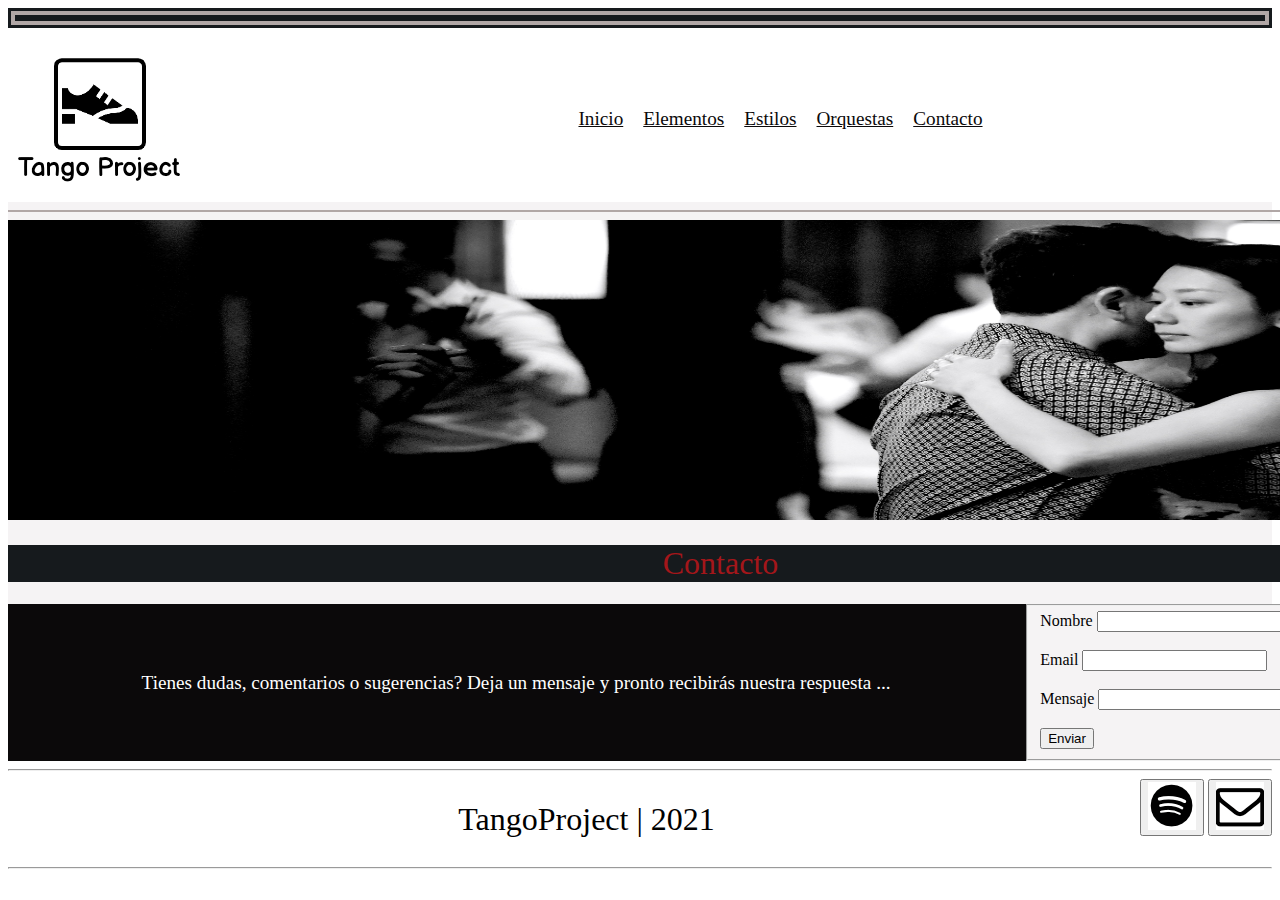
<file: paginas/contacto.html>
<!DOCTYPE html>
<html lang="en">
<head>
    <meta charset="UTF-8">
    <meta http-equiv="X-UA-Compatible" content="IE=edge">
    <meta name="viewport" content="width=device-width, initial-scale=1.0">
    <title>TangoProject</title>
    <link rel="stylesheet" href="/css/style.css">
</head>

<body>
    <hr class="headerHr">
    <div class="grid_ContainerPaginaContacto">

         <div class="_1_GridContainerPaginaContacto"> 
          
              <header class="header">
                <img class="logo" src= "/imagenes/img_logo.png" alt="logo">  <!--este es mi logo -->
                     <ul class="listaDelHeader">
                       <li class="paginasDeMiLista"><a class="linksDeLasPaginasDeMiLista" href="/">Inicio</a></li>
                       <li class="paginasDeMiLista"><a class="linksDeLasPaginasDeMiLista" href="elementos.html">Elementos</a></li>
                       <li class="paginasDeMiLista"><a class="linksDeLasPaginasDeMiLista" href="estilos.html">Estilos</a></li>
                       <li class="paginasDeMiLista"><a class="linksDeLasPaginasDeMiLista" href="orquestas.html">Orquestas</a></li>
                       <li class="paginasDeMiLista"><a class="linksDeLasPaginasDeMiLista" href="contacto.html">Contacto</a></li>
                     </ul>
              </nav>
                <img class="modoNoche" src= "/imagenes/img_switch_on.png" alt="modoNoche">  <!-- esta es una imagen de activar/desactivar el modo noche, tengo que pensar en poner dos imagenes?? -->
            </header>
            <hr class="headerHr_light">
            </div>
       
      <main>

          <div class="_2_GridContainerPaginaContacto"><img class="imagenDescriptivaHtmls" src="/imagenes/img_contacto(tangoProject).jpeg" alt="tangoContacto"></div>

          <div class="_3_GridContainerPaginaContacto"><h1 class="tituloDelHtml"> Contacto </h1></div>

          <div class="grid_ContainerPaginaContacto_formulario">
          <div class="_4_GridContainerPaginaContacto"> 
              <p> Tienes dudas, comentarios o sugerencias? Deja un mensaje y pronto recibirás nuestra respuesta ... </p></div>           
              <div class="_5_GridContainerPaginaContacto">  
                  <form action="#" method="POST" enctype="text/plain">
                 <fieldset class="fieldsetStyles">
                
                    <label for="contacto">Nombre</label>
                    <input type="text" name="informacion-personal" id="contacto">
                    <br>
                    <br>
                    <label for="contacto">Email</label>
                    <input type="email" name="informacion-personal" id="contacto">
                    <br>
                    <br>
                    <label for="contacto">Mensaje</label>
                    <input type="text" name="informacion-personal" id="contacto">
                    <br>
                    <br>
                    <input type="submit" value="Enviar">
                 </fieldset>
             </form></div>
           </div></div>
        </main> 

     
        <footer> <!-- suspendo la class del footer mientras aplico grids class="footer"-->
            <hr class="footerHr">
            <nav>
              <div class="grid_ContainerPaginaContacto_footer">
            <div></div>
            <div class="_6_GridContainerPaginaContacto">
                        
                        <h1 class="textoFooter">TangoProject | 2021</h1></div>
    
            <div class="_7_GridContainerPaginaContacto">            
                        <button><a href= ... ></a> <img src="/imagenes/img_spotify.png" alt="spotify"></button> <button><a href="contacto.html"></a> <img src="/imagenes/img_contacto.png" alt="sobreContacto"></button>
                    </div></div>
                   
             </nav>
        </footer>
    </nav>
    <hr class="footerHr">
    </footer>
    
</body>
</html>

<!-- 
( TODO ESTE COMENTARIO ES PARA REHACER ESTA PAGINA EN FUNCIÓN DEL DESAFIO GRIDS + FLEXBOX + RESPONSIVE) 
    
    <body class="cuerpo">
    <body class="cuerpo">
    <hr class="headerHr">
    <header class="header">
        <img class="logo" src= "/imagenes/img_logo.png" alt="logo">  este es mi logo 
             <ul class="listaDelHeader">
               <li class="paginasDeMiLista"><a class="linksDeLasPaginasDeMiLista" href="/">Inicio</a></li>
               <li class="paginasDeMiLista"><a class="linksDeLasPaginasDeMiLista" href="elementos.html">Elementos</a></li>
               <li class="paginasDeMiLista"><a class="linksDeLasPaginasDeMiLista" href="estilos.html">Estilos</a></li>
               <li class="paginasDeMiLista"><a class="linksDeLasPaginasDeMiLista" href="orquestas.html">Orquestas</a></li>
               <li class="paginasDeMiLista"><a class="linksDeLasPaginasDeMiLista" href="contacto.html">Contacto</a></li>
             </ul>
      </nav>
        <img class="modoNoche" src= "/imagenes/img_switch_on.png" alt="modoNoche">  esta es una imagen de activar/desactivar el modo noche, tengo que pensar en poner dos imagenes??
    </header>
        <main>
            <img class="imagenDescriptivaHtmls" src="/imagenes/img_contacto(tangoProject).jpeg" alt="tangoContacto">

            <h1 class="tituloDelHtml"> Contacto </h1>

            <p> Tienes dudas, comentarios o sugerencias? Deja un mensaje y pronto recibirás nuestra respuesta ... </p>
         
    <form action="#" method="POST" enctype="text/plain">
        <fieldset>
            
            <label for="contacto">Nombre</label>
            <input type="text" name="informacion-personal" id="contacto">
            <br>
            <br>
            <label for="contacto">Email</label>
            <input type="email" name="informacion-personal" id="contacto">
            <br>
            <br>
            <label for="contacto">Mensaje</label>
            <input type="text" name="informacion-personal" id="contacto">
            <br>
            <br>
            <input type="submit" value="Enviar">
        </fieldset>
    </form>
    </main>
    <footer class="footer">
        <hr class="footerHr">
        <nav>
                
                <h1 class="textoFooter">TangoProject | 2021 <a href= ... ></a> <img class="footerSpotify" src="/imagenes/img_spotify.png" alt="spotify"><a href="contacto.html"></a> <img class="footerSobre" src="/imagenes/img_contacto.png" alt="sobreContacto"></h1>
           
         </nav>
    </footer>
    <hr class="footerHr">  
</body>
</file>
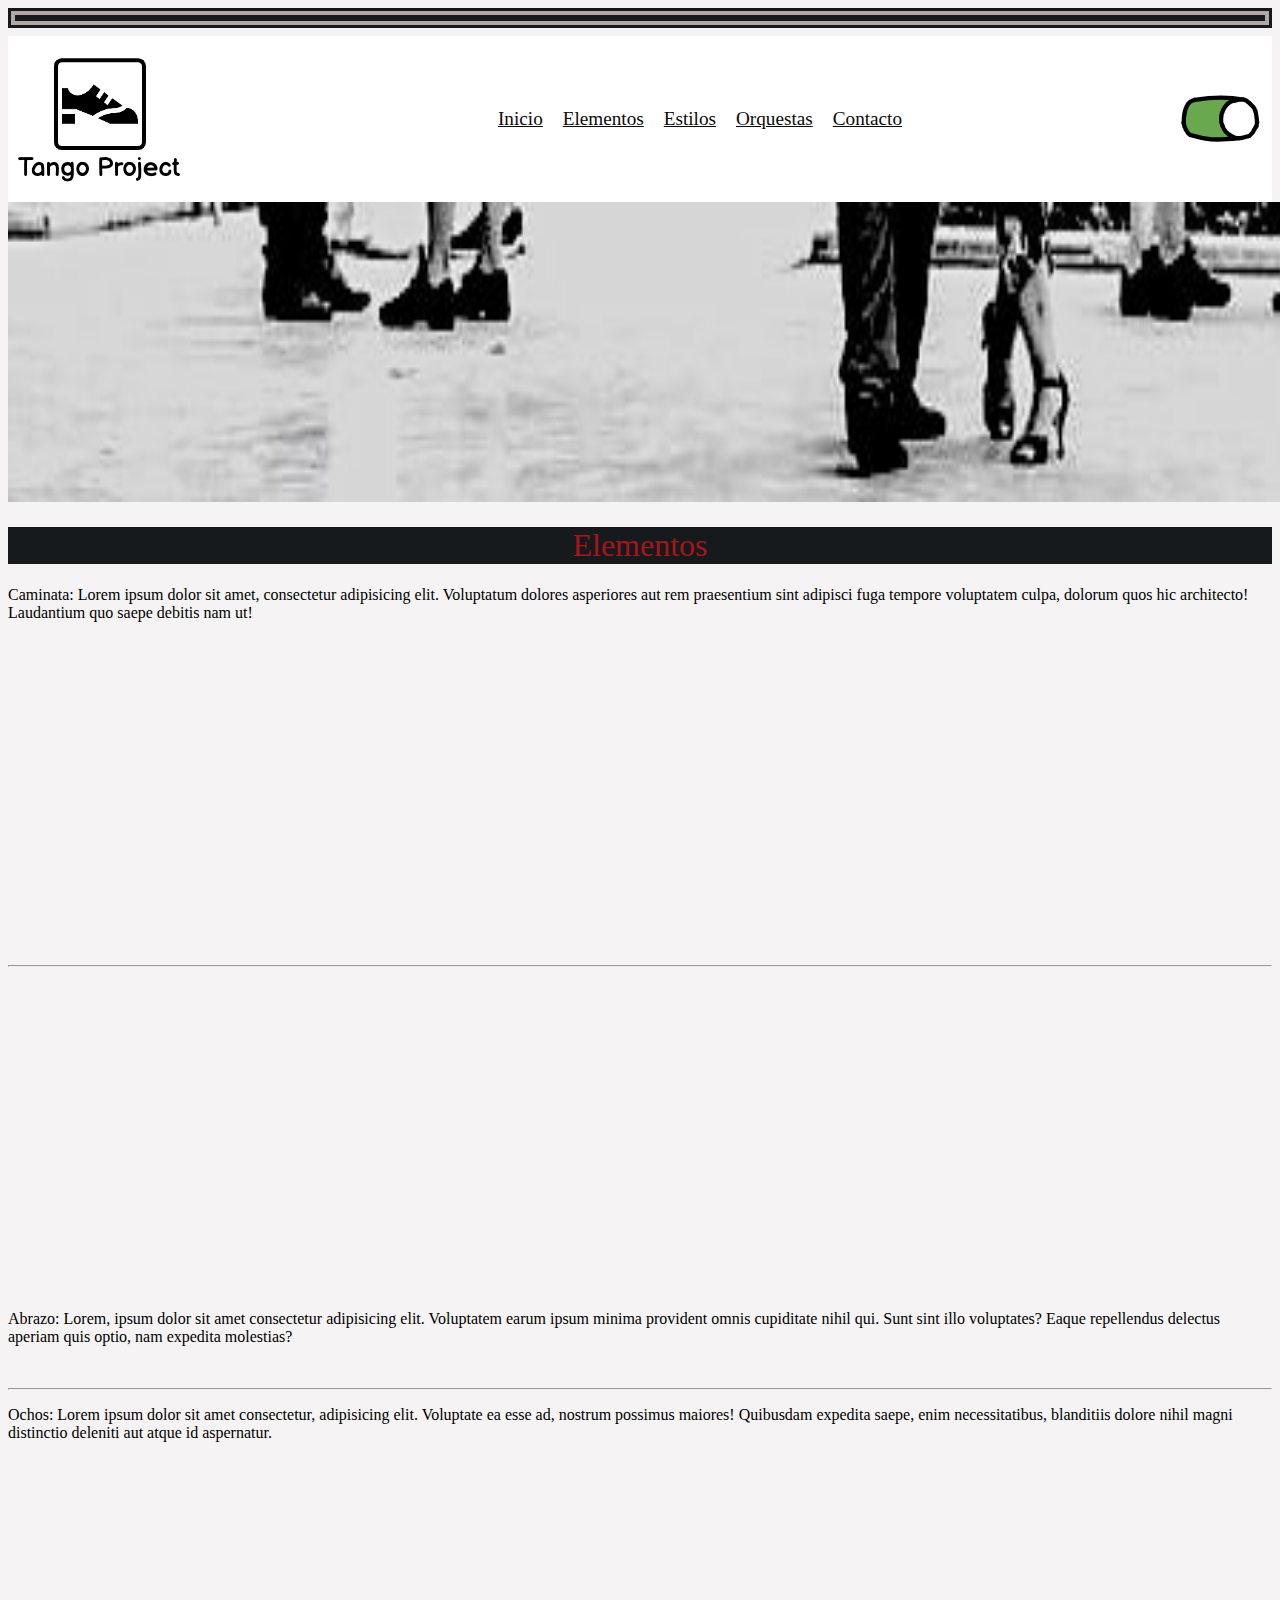
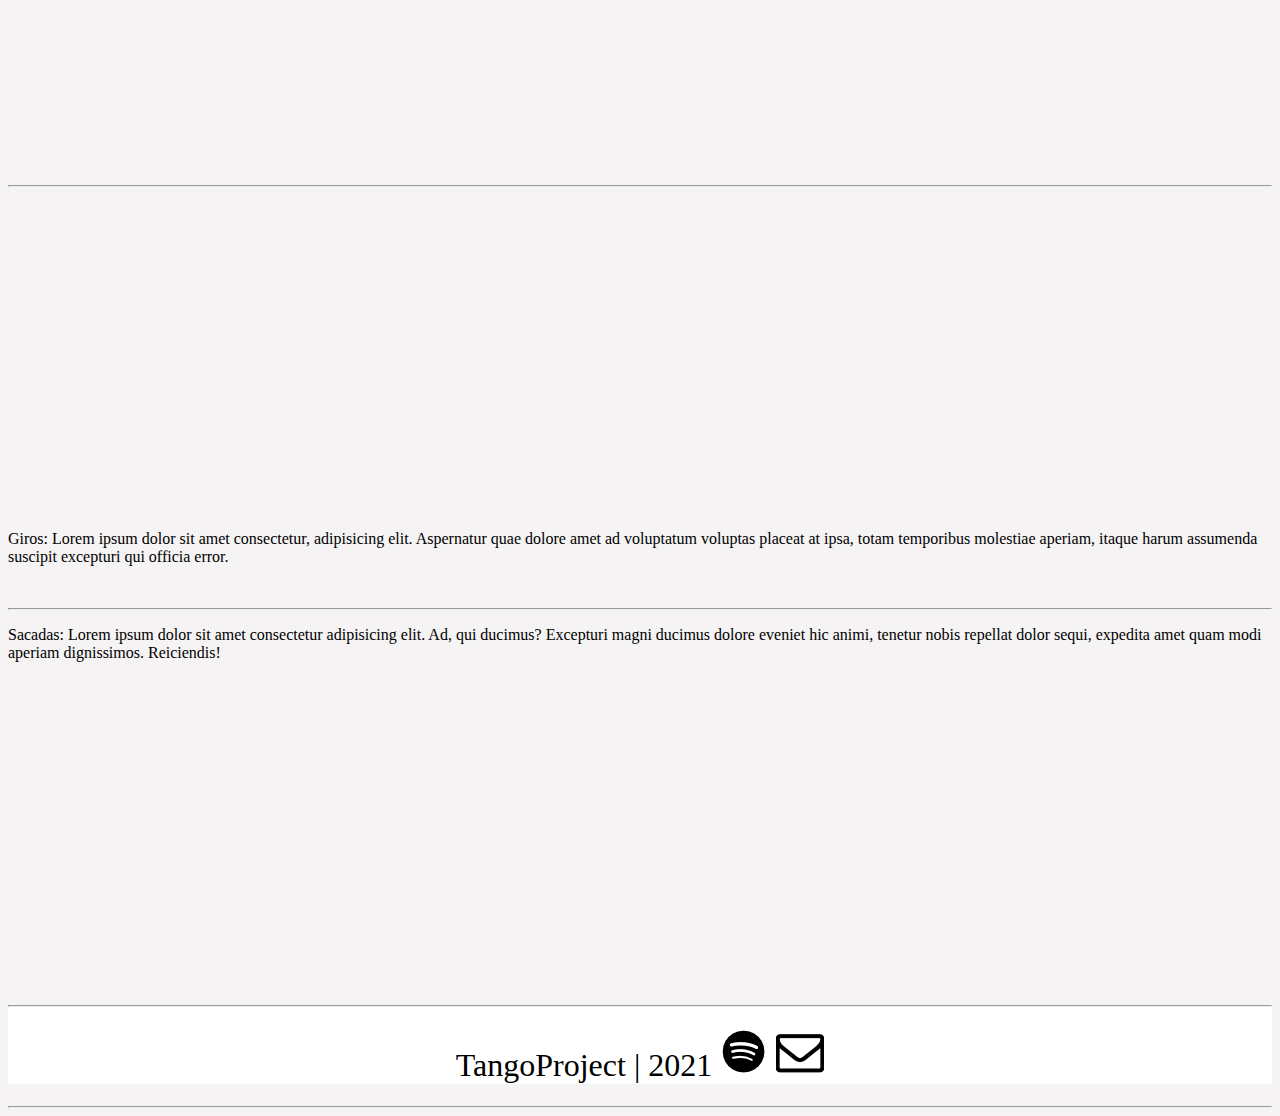
<file: paginas/elementos.html>
<!DOCTYPE html>
<html lang="en">
<head>
    <meta charset="UTF-8">
    <meta http-equiv="X-UA-Compatible" content="IE=edge">
    <meta name="viewport" content="width=device-width, initial-scale=1.0">
    <title>TangoProject</title>
    <link rel="stylesheet" href="/css/style.css">
</head>
<body class="cuerpo">
    <hr class="headerHr">
    <header class="header">
        <img class="logo" src= "/imagenes/img_logo.png" alt="logo"> <!-- este es mi logo -->
             <ul class="listaDelHeader">
               <li class="paginasDeMiLista"><a class="linksDeLasPaginasDeMiLista" href="/">Inicio</a></li>
               <li class="paginasDeMiLista"><a class="linksDeLasPaginasDeMiLista" href="elementos.html">Elementos</a></li>
               <li class="paginasDeMiLista"><a class="linksDeLasPaginasDeMiLista" href="estilos.html">Estilos</a></li>
               <li class="paginasDeMiLista"><a class="linksDeLasPaginasDeMiLista" href="orquestas.html">Orquestas</a></li>
               <li class="paginasDeMiLista"><a class="linksDeLasPaginasDeMiLista" href="contacto.html">Contacto</a></li>
             </ul>
        </nav>
        <img class="modoNoche" src= "/imagenes/img_switch_on.png" alt="modoNoche"> <!-- esta es una imagen de activar/desactivar el modo noche, tengo que pensar en poner dos imagenes??-->
    </header>
    <main>
       
        <img class="imagenDescriptivaHtmls" src="/imagenes/img_elementos(tangoProject).jpeg" alt="tangoElementos">

        <h1 class="tituloDelHtml"> Elementos </h1>

        <p> Caminata: Lorem ipsum dolor sit amet, consectetur adipisicing elit. Voluptatum dolores asperiores aut rem praesentium sint adipisci fuga tempore voluptatem culpa, dolorum quos hic architecto! Laudantium quo saepe debitis nam ut!
            
        </p> 

        <iframe width="560" height="315" src="https://www.youtube.com/embed/RMI6VQ2GKpk" title="YouTube video player" frameborder="0" allow="accelerometer; autoplay; clipboard-write; encrypted-media; gyroscope; picture-in-picture" allowfullscreen>Caminata</iframe>

        <br> <hr class="divisorContenidosHr">

        <iframe width="560" height="315" src="https://www.youtube.com/embed/hgxwn7S4TKQ" title="YouTube video player" frameborder="0" allow="accelerometer; autoplay; clipboard-write; encrypted-media; gyroscope; picture-in-picture" allowfullscreen>Abrazo</iframe>

        <p> Abrazo: Lorem, ipsum dolor sit amet consectetur adipisicing elit. Voluptatem earum ipsum minima provident omnis cupiditate nihil qui. Sunt sint illo voluptates? Eaque repellendus delectus aperiam quis optio, nam expedita molestias?

        </p>

        <br> <hr class="divisorContenidosHr">

        <p> Ochos: Lorem ipsum dolor sit amet consectetur, adipisicing elit. Voluptate ea esse ad, nostrum possimus maiores! Quibusdam expedita saepe, enim necessitatibus, blanditiis dolore nihil magni distinctio deleniti aut atque id aspernatur.

        </p>

        <iframe width="560" height="315" src="https://www.youtube.com/embed/fNbSGe1Qaqc" title="YouTube video player" frameborder="0" allow="accelerometer; autoplay; clipboard-write; encrypted-media; gyroscope; picture-in-picture" allowfullscreen>Ochos</iframe>
        
        <br> <hr class="divisorContenidosHr">

        <iframe width="560" height="315" src="https://www.youtube.com/embed/l02lbgvdflk" title="YouTube video player" frameborder="0" allow="accelerometer; autoplay; clipboard-write; encrypted-media; gyroscope; picture-in-picture" allowfullscreen>Giros</iframe>

        <p> Giros: Lorem ipsum dolor sit amet consectetur, adipisicing elit. Aspernatur quae dolore amet ad voluptatum voluptas placeat at ipsa, totam temporibus molestiae aperiam, itaque harum assumenda suscipit excepturi qui officia error.</p>

        <br> <hr class="divisorContenidosHr">


        <p>Sacadas: Lorem ipsum dolor sit amet consectetur adipisicing elit. Ad, qui ducimus? Excepturi magni ducimus dolore eveniet hic animi, tenetur nobis repellat dolor sequi, expedita amet quam modi aperiam dignissimos. Reiciendis!

        </p>

        <iframe width="560" height="315" src="https://www.youtube.com/embed/nRBK4B9dY9k" title="YouTube video player" frameborder="0" allow="accelerometer; autoplay; clipboard-write; encrypted-media; gyroscope; picture-in-picture" allowfullscreen>Sacadas</iframe>

    
    </main>
    <footer class="footer">
        <hr class="footerHr">
        <nav>
                
                <h1 class="textoFooter">TangoProject | 2021 <a href= ... ></a> <img class="footerSpotify" src="/imagenes/img_spotify.png" alt="spotify"><a href="contacto.html"></a> <img class="footerSobre" src="/imagenes/img_contacto.png" alt="sobreContacto"></h1>
           
         </nav>
    </footer>
    <hr class="footerHr">
</body>
</html>
</file>
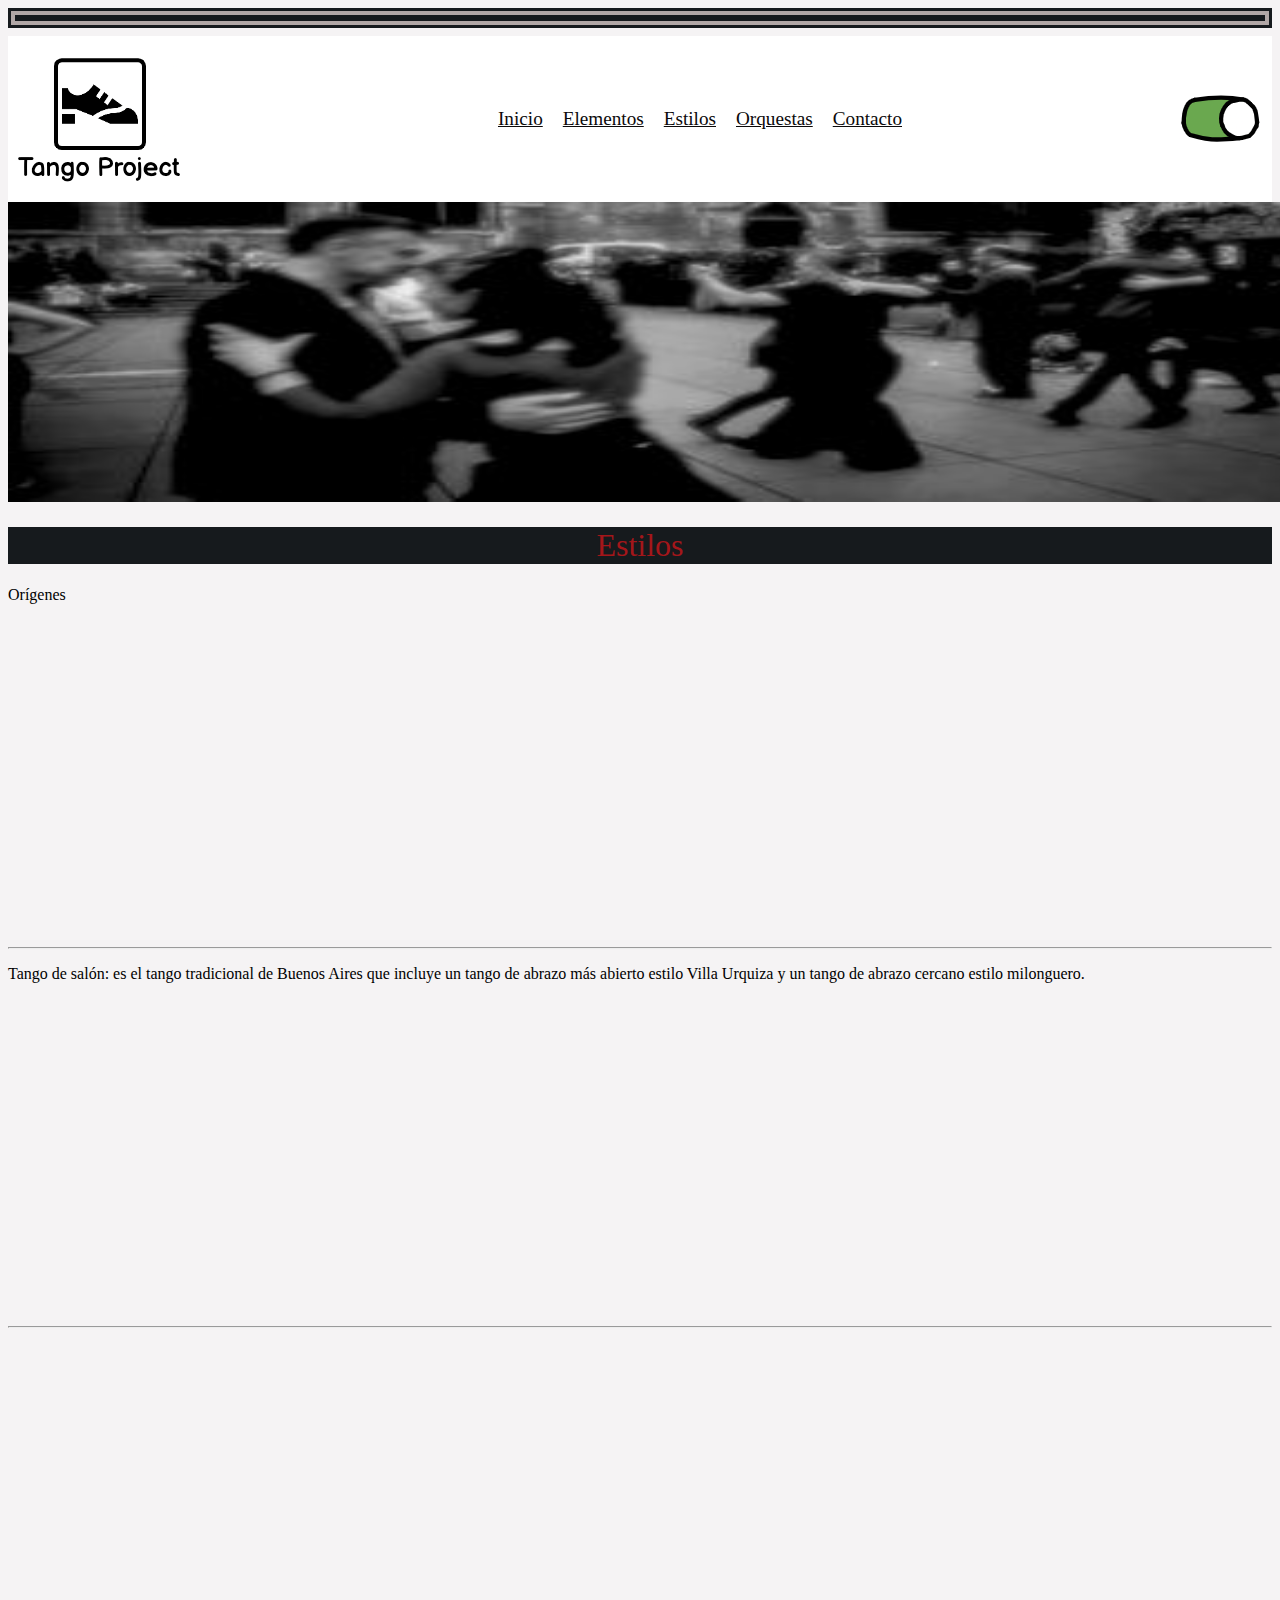
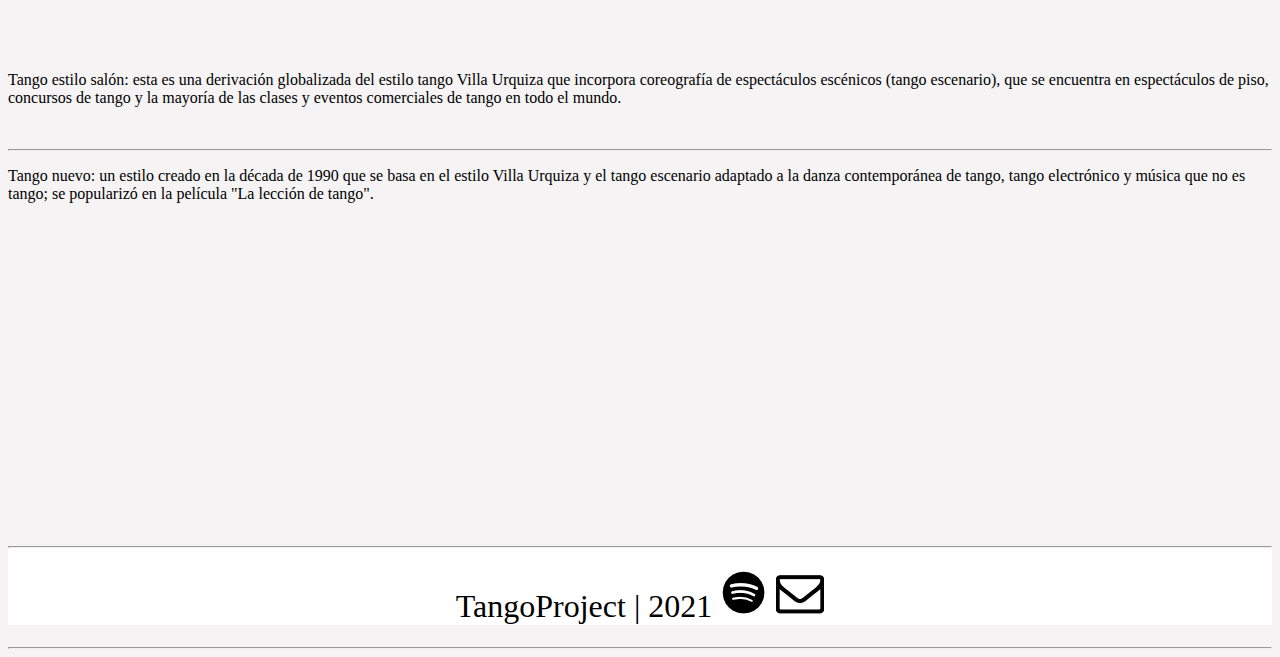
<file: paginas/estilos.html>
<!DOCTYPE html>
<html lang="en">
<head>
    <meta charset="UTF-8">
    <meta http-equiv="X-UA-Compatible" content="IE=edge">
    <meta name="viewport" content="width=device-width, initial-scale=1.0">
    <title>TangoProject</title>
    <link rel="stylesheet" href="/css/style.css">
</head>
<body class="cuerpo">
    <hr class="headerHr">
    <header class="header">
        <img class="logo" src= "/imagenes/img_logo.png" alt="logo"> <!-- este es mi logo -->
             <ul class="listaDelHeader">
               <li class="paginasDeMiLista"><a class="linksDeLasPaginasDeMiLista" href="/">Inicio</a></li>
               <li class="paginasDeMiLista"><a class="linksDeLasPaginasDeMiLista" href="elementos.html">Elementos</a></li>
               <li class="paginasDeMiLista"><a class="linksDeLasPaginasDeMiLista" href="estilos.html">Estilos</a></li>
               <li class="paginasDeMiLista"><a class="linksDeLasPaginasDeMiLista" href="orquestas.html">Orquestas</a></li>
               <li class="paginasDeMiLista"><a class="linksDeLasPaginasDeMiLista" href="contacto.html">Contacto</a></li>
             </ul>
        </nav>
        <img class="modoNoche" src= "/imagenes/img_switch_on.png" alt="modoNoche"> <!-- esta es una imagen de activar/desactivar el modo noche, tengo que pensar en poner dos imagenes??-->
    </header>
    <main>
       
        
        <img class="imagenDescriptivaHtmls" src="/imagenes/img_estilos(tangoProject).jpeg" alt="tangoEstilos">

        <h1 class="tituloDelHtml"> Estilos</h1>

        <p> Orígenes </p>
        
        <iframe width="560" height="315" src="https://www.youtube.com/embed/r3lj7WahuKc" title="YouTube video player" frameborder="0" allow="accelerometer; autoplay; clipboard-write; encrypted-media; gyroscope; picture-in-picture" allowfullscreen></iframe>

        <br> <hr class="divisorContenidosHr">

        
        <!-- Villa Urquiza y Milonguero (juntos como tango de salón)-->
        <p>Tango de salón: es el tango tradicional de Buenos Aires que incluye un tango de abrazo más abierto estilo Villa Urquiza y un tango de abrazo cercano estilo milonguero.
        </p>

        <iframe width="560" height="315" src="https://www.youtube.com/embed/5dHx1BxLo8M" title="YouTube video player" frameborder="0" allow="accelerometer; autoplay; clipboard-write; encrypted-media; gyroscope; picture-in-picture" allowfullscreen></iframe> <!-- Villa Urquiza-->

        <iframe width="560" height="315" src="https://www.youtube.com/embed/RwAZ_mPLGvU" title="YouTube video player" frameborder="0" allow="accelerometer; autoplay; clipboard-write; encrypted-media; gyroscope; picture-in-picture" allowfullscreen></iframe> <!-- Milonguero -->

        <br> <hr class="divisorContenidosHr">

    
        <iframe width="560" height="315" src="https://www.youtube.com/embed/F2zTd_YwTvo" title="YouTube video player" frameborder="0" allow="accelerometer; autoplay; clipboard-write; encrypted-media; gyroscope; picture-in-picture" allowfullscreen></iframe>

        <p> Tango estilo salón: esta es una derivación globalizada del estilo tango Villa Urquiza que incorpora coreografía de espectáculos escénicos (tango escenario), que se encuentra en espectáculos de piso, concursos de tango y la mayoría de las clases y eventos comerciales de tango en todo el mundo.
        </p> <!-- en la palabra estilo poner cursiva en CSS, PORQUE NO ES LO MISMO QUE EL ANTERIOR-->

        <br> <hr class="divisorContenidosHr">

        <p> Tango nuevo: un estilo creado en la década de 1990 que se basa en el estilo Villa Urquiza y el tango escenario adaptado a la danza contemporánea de tango, tango electrónico y música que no es tango; se popularizó en la película "La lección de tango".
        </p>

        <iframe width="560" height="315" src="https://www.youtube.com/embed/B0jAvZJEm6I" title="YouTube video player" frameborder="0" allow="accelerometer; autoplay; clipboard-write; encrypted-media; gyroscope; picture-in-picture" allowfullscreen></iframe>

        <iframe width="560" height="315" src="https://www.youtube.com/embed/ojnEww9fbX4" title="YouTube video player" frameborder="0" allow="accelerometer; autoplay; clipboard-write; encrypted-media; gyroscope; picture-in-picture" allowfullscreen></iframe>

    </main>
    <footer class="footer">
        <hr class="footerHr">
        <nav>
                
                <h1 class="textoFooter">TangoProject | 2021 <a href= ... ></a> <img class="footerSpotify" src="/imagenes/img_spotify.png" alt="spotify"><a href="contacto.html"></a> <img class="footerSobre" src="/imagenes/img_contacto.png" alt="sobreContacto"></h1>
           
         </nav>
    </footer>
    <hr class="footerHr">
</body>
</html>
</file>
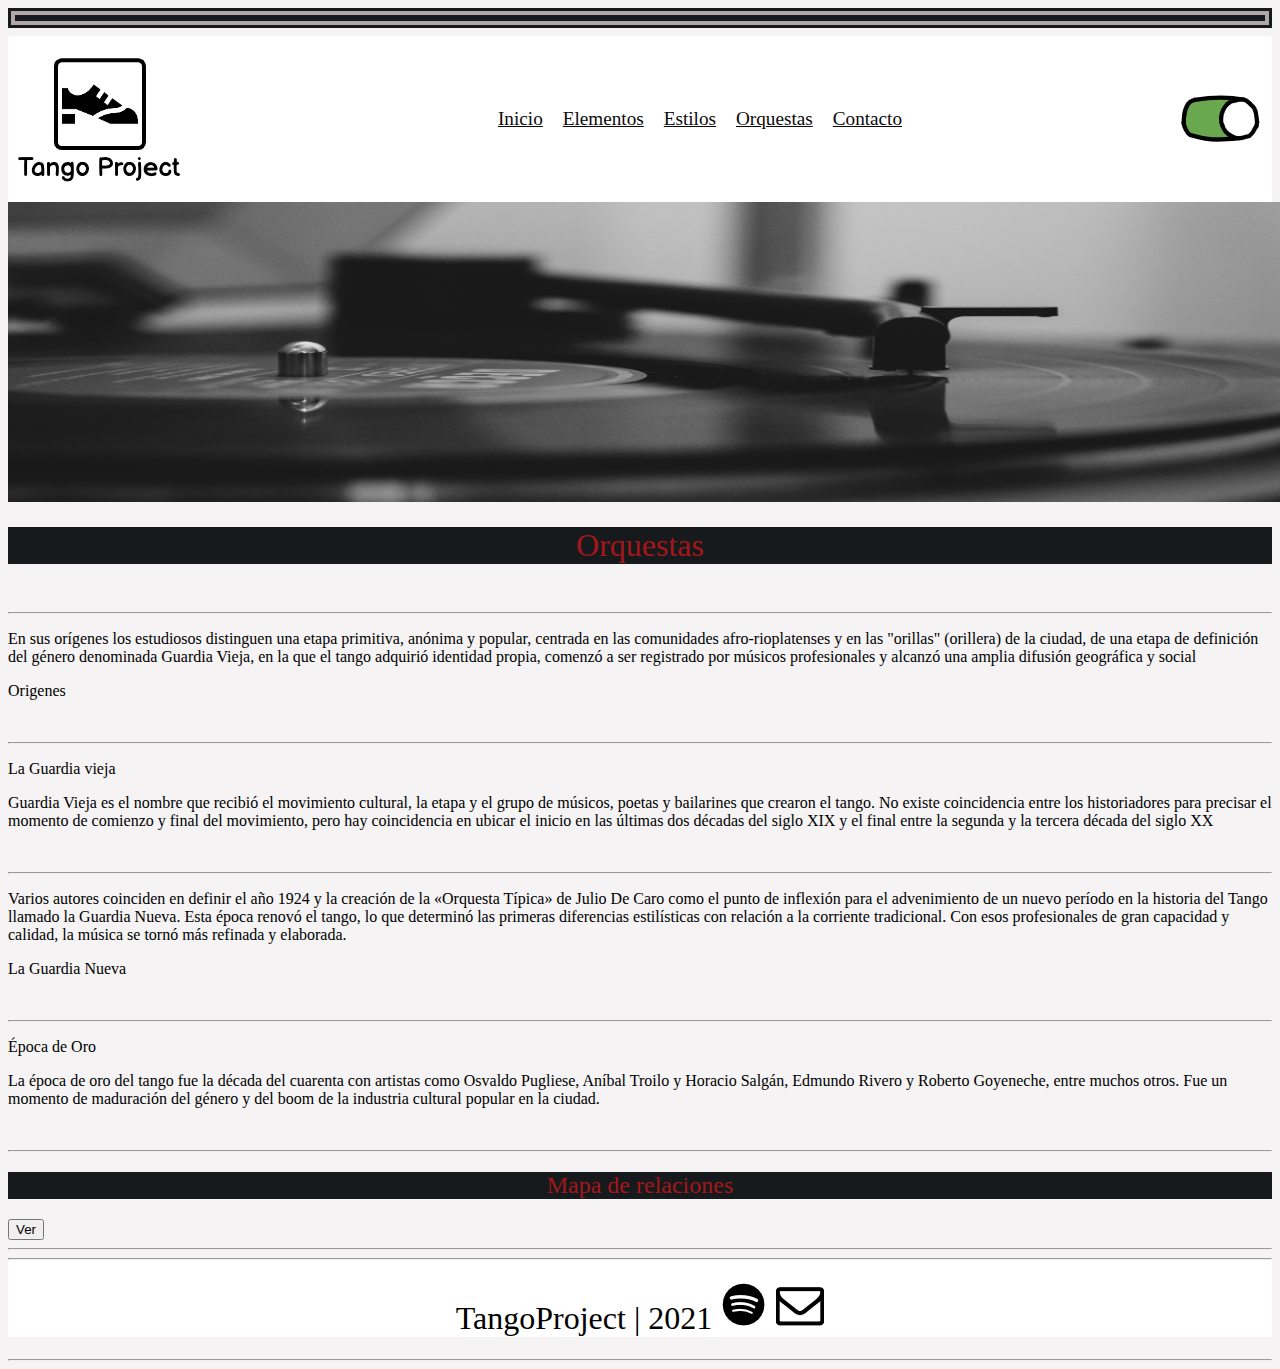
<file: paginas/orquestas.html>
<!DOCTYPE html>
<html lang="en">
<head>
    <meta charset="UTF-8">
    <meta http-equiv="X-UA-Compatible" content="IE=edge">
    <meta name="viewport" content="width=device-width, initial-scale=1.0">
    <title>TangoProject</title>
    <link rel="stylesheet" href="/css/style.css">
</head>
<body class="cuerpo">
    <hr class="headerHr">
    <header class="header">
        <img class="logo" src= "/imagenes/img_logo.png" alt="logo"> <!-- este es mi logo -->
             <ul class="listaDelHeader">
               <li class="paginasDeMiLista"><a class="linksDeLasPaginasDeMiLista" href="/">Inicio</a></li>
               <li class="paginasDeMiLista"><a class="linksDeLasPaginasDeMiLista" href="elementos.html">Elementos</a></li>
               <li class="paginasDeMiLista"><a class="linksDeLasPaginasDeMiLista" href="estilos.html">Estilos</a></li>
               <li class="paginasDeMiLista"><a class="linksDeLasPaginasDeMiLista" href="orquestas.html">Orquestas</a></li>
               <li class="paginasDeMiLista"><a class="linksDeLasPaginasDeMiLista" href="contacto.html">Contacto</a></li>
             </ul>
        </nav>
        <img class="modoNoche" src= "/imagenes/img_switch_on.png" alt="modoNoche"> <!-- esta es una imagen de activar/desactivar el modo noche, tengo que pensar en poner dos imagenes??-->
    </header>
    <main>
        
        
        
        <img class="imagenDescriptivaHtmls" src="/imagenes/img_Orquestas(tangoProject).jpeg" alt="tocaDisco_Vinilo">
        
        <h1 class="tituloDelHtml"> Orquestas </h1>

    <br> <hr class="divisorContenidosHr">

    <section>
        
         <p> En sus orígenes los estudiosos distinguen una etapa primitiva, anónima y popular, centrada en las comunidades afro-rioplatenses y en las "orillas" (orillera) de la ciudad, de una etapa de definición del género denominada Guardia Vieja, en la que el tango adquirió identidad propia, comenzó a ser registrado por músicos profesionales y alcanzó una amplia difusión geográfica y social </p> <!-- Agregar un botón (+) que amplie texto -->

         <p> Origenes </p>

    <br> <hr class="divisorContenidosHr">
    
        <p> La Guardia vieja </p> 

        <p> Guardia Vieja es el nombre que recibió el movimiento cultural, la etapa y el grupo de músicos, poetas y bailarines que crearon el tango. No existe coincidencia entre los historiadores para precisar el momento de comienzo y final del movimiento, pero hay coincidencia en ubicar el inicio en las últimas dos décadas del siglo XIX y el final entre la segunda y la tercera década del siglo XX </p><!-- Agregar un botón (+) que amplie texto -->

    <br> <hr class="divisorContenidosHr">

        <p> Varios autores coinciden en definir el año 1924 y la creación de la «Orquesta Típica» de Julio De Caro como el punto de inflexión para el advenimiento de un nuevo período en la historia del Tango llamado la Guardia Nueva. Esta época renovó el tango, lo que determinó las primeras diferencias estilísticas con relación a la corriente tradicional. Con esos profesionales de gran capacidad y calidad, la música se tornó más refinada y elaborada. </p> <!-- Agregar un botón (+) que amplie texto -->
        
        <p> La Guardia Nueva</p>

    <br> <hr class="divisorContenidosHr">
        
        <p> Época de Oro </p>
        <p> La época de oro del tango fue la década del cuarenta con artistas como Osvaldo Pugliese, Aníbal Troilo y Horacio Salgán, Edmundo Rivero y Roberto Goyeneche, entre muchos otros. Fue un momento de maduración del género y del boom de la industria cultural popular en la ciudad. </p> <!-- Agregar un botón (+) que amplie texto -->

    </section>

    <br>

    <section>
        <hr class="mapaDeRelacionesHr">
        <h2 class="tituloDelHtml"> Mapa de relaciones </h2> <!-- Es una section?? -->
        <button class="botonMapaDeRelaciones">Ver</button>
        <br> <hr class="mapaDeRelacionesHr">
        <!--  <button> </button> ver como agregar este boton, que llevaria la designacion "Ver" -->
        
    </section>
   
    </main>

    <footer class="footer">
        <hr class="footerHr">
        <nav>
                
                <h1 class="textoFooter">TangoProject | 2021 <a href= ... ></a> <img class="footerSpotify" src="/imagenes/img_spotify.png" alt="spotify"><a href="contacto.html"></a> <img class="footerSobre" src="/imagenes/img_contacto.png" alt="sobreContacto"></h1>
           
         </nav>
    </footer> 
    <hr class="footerHr">
</body>
</html>
</file>
<file: css/style.css>
/* Esta es el lugar donde vamos a declarar nuestros estilos (y así se comenta en CSS, distinto a HTML. Un CSS para todos los HTML */

/* paleta de colores escogida (coolors - web)---> ver https://coolors.co/0b090a-161a1d-660708-a4161a-ba181b-e5383b-b1a7a6-d3d3d3-f5f3f4-ffffff 

#0B090A (richBlackFogra39)
#161A1D (eerieBlack)
#660708 (bloodRed)
#A4161A (rubyRed)
#BA181B (carnelian)
#E5383B (imperialRed)
#B1A7A6 (silverChalice)
#D3D3D3 (lightGray)
#F5F3F4 (cultured)
#FFFFFF (white) */

/* Tipo de letras (font families importadas de google)
 */

.grid_ContainerPaginaInicio {    
    
    display: grid;
    background-color: #F5F3F4;
    grid-template-rows: auto auto auto;
    

}

.grid_ContainerPaginaInicio_section {
    display: grid;
    background-color: #F5F3F4;
    grid-template-columns: auto auto auto;
    justify-content: space-between;
    margin-top: auto;
    
}

.grid_ContainerPaginaContacto {

    display: grid;
    background-color: #F5F3F4;
    grid-template-rows: auto auto auto;

}

.grid_ContainerPaginaContacto_formulario{

    display: grid;
    background-color: #0B090A;
    grid-template-columns: auto auto;
    justify-content:space-evenly ;
    

}

.grid_ContainerPaginaContacto_footer{
    display:grid;
    background-color: #FFFFFF;
    grid-template-columns: auto auto auto;
    justify-items: right;  
    font-family: 'Jura' ;
    text-align: center;
    font-weight: 300 ;
    font-size: 2.0 ; 

}

._4_GridContainerPaginaContacto{
    display: flex;
    margin-top: auto;
    margin-bottom: auto;
    margin-left: auto;
    margin-right: auto;
    font-family: 'Shadows_Into_Light';
    font-weight: 400;
    font-size: 1.2rem;
    color: #FFFFFF;

    text-align:center;
    padding: 0 1 rem;
    position: 1;

}

.fieldsetStyles{

    background-color: #F5F3F4;

}

._6_GridContainerPaginaContacto{

    padding-right: 200px;
    font-family: 'Jura' ;
    text-align: center;
    font-weight: 300 ;
    font-size: 2.0 ;
}

.cuerpo{
    background-color:#F5F3F4;
   
} /* cuerpo = body */

.headerHr{

    background-color:#B1A7A6;
    border: 10.5px double #161A1D;
   
}

.headerHr_light{
    background-color: #161A1D;
    border: 1.5px double #B1A7A6;

}
.headerHr_lightSection{

    background-color: #B1A7A6;
    border: 2.5px solid #161A1D;

}

.header { 
    background-color:#FFFFFF;
    color: #0B090A;
    padding: 20px 10px;
    display: flex;
    align-items: center;
    justify-content: space-between;
}

.listaDelHeader{

    display: flex;
    list-style: none;
    
}

.paginasDeMiLista{

   margin: 0px 10px; 

}

.linksDeLasPaginasDeMiLista {

    font-family: 'Shadows_Into_Light';
    font-weight: 400;
    font-size: 1.2rem;
    color: #0B090A;
    text-align: justify;
    padding: 0 1 rem;
    position: 1;
    transition: all 2s;

}

.linksDeLasPaginasDeMiLista:hover {

 color:#BA181B

}

.logo {
    max-width: 100%;
    
}



.principalDelIndexHtml{

} /*principal = main */

.modoNoche {
    max-width:100%;
    display:flex;
    padding-left: 2;

}

.divPreguntas { 
    display: grid;
    grid-template-columns: auto auto auto;
    justify-items: right;

}

.signoDePregunta {

}



.kenburns-top {
	-webkit-animation: kenburns-top 5s ease-out both;
	        animation: kenburns-top 5s ease-out both;
}

.cajaHeroSection{

}

.textoPrincipal{
    font-family: 'Shadows_Into_Light', cursive;
    font-weight: 400;
    font-size: 3.5rem;
    color: #A4161A ;
    text-align-last: right;
    padding-right: 25px;
}

.textoSecundario1{ 
    
    font-family: 'Shadows_Into_Light';
    font-weight: 400;
    font-size: 1.5rem;
    color: #FFFFFF;
    text-align: right;
    padding-right: 50px;
    position: 1;
    

}
.textoSecundario2{ 
    
    font-family: 'Shadows_Into_Light';
    font-weight: 400;
    font-size: 1.5rem;
    color: #FFFFFF;
    text-align: right;
    padding-right: 70px;
    position: 1;
    

}

.imagenDescriptivaHtmls {
    
    width: 1425px;
    height: 300px;

}

.tituloDelHtml {

    background-color:#161A1D ;
    color:#A4161A   ;
    font-family:'Jura' ;
    font-weight: 300 ;
    font-size: 4.0 ;
    text-align: center;
   

}

.seccionSecundaria{
    background-color: #F5F3F4;
    padding: 20px 10px;
    display: flex;
    align-items: center;
    justify-content: space-between;
}

.botonesDeSection {

    margin-top: auto;
    margin-bottom: auto;
    margin-left: auto;
    margin-right: auto;

}

.botonesSeccionSecundaria {

    font-family: 'Jura';
    font-weight: 400;
    font-size: 1.50rem;
    color: #BA181B;
    background-color: #F5F3F4 ;
    border: none; 
    padding: 12px 8px;
    border-radius: 10px;
    cursor: pointer;
}

.continuacionTextoBotones{

    font-family: 'Jura';
    font-weight: 250;
    color: #161A1D;
    font-size: 1.25rem;
    text-align: right;
    text-align-last: auto;
   

}

.borderDivPlay {  

    background-color: #161A1D;
    display: grid;
    grid-template-rows: 10px auto auto;
    align-content: space-between;
    justify-content: center;
    margin-top: 10px;

}

.div_img_DivPlay { /* ver como sería esto porque las imagenes pasarían en el contexto de un juego */

}

.jugar {

    text-align: center;
    margin:auto;
    display: flex ;
    margin-top: 25px;

}

.img_DivPlay {

    
}

.todoElDivDeJuego {
    
}

.botonJuego {

    display: flexbox;
    align-items: center ;
    font-family: 'Jura' ;
    font-weight: 500  ;
    font-size: 122.0 rem ;

}

.borderDivPanda {

    background-color: #0B090A;
    border-left: 3px solid #161A1D;
    border-right: 3px solid #161A1D;
    border-bottom: 3px solid #161A1D;
    border-top: 3px solid #161A1D;
    margin: auto;
    margin-left: auto;
    margin-right: auto;
    display: inline-block;
    vertical-align: middle;
    float:none;
   
}

.img_pandaTango {
    
    width: 330px;
    height: 700px;
    background-color: #161A1D;
    border-width: 335px #161A1D;
   
    margin: auto;
    margin-left: auto;
    margin-right: auto;
    margin-top: auto;
  
} /* ver como resolver el detalle, que apenas el juego me quedó más abajo que la imagen del panda*/

.divisorContenidosHr {

}
.mapaDeRelacionesHr{

}
.footer {
    background-color: #FFFFFF;
}
.footerHr{

}
.textoFooter {
    font-family: 'Jura' ;
    text-align: center;
    font-weight: 300 ;
    font-size: 2.0 ;
    
}

.footerSobre {
  
  

}

.footerSpotify {
    
   
}

/* ----------------------------------------------
 * Generated by Animista on 2021-12-11 11:26:13
 * Licensed under FreeBSD License.
 * See http://animista.net/license for more info. 
 * w: http://animista.net, t: @cssanimista
 * ---------------------------------------------- */

/**
 * ----------------------------------------
 * animation kenburns-top
 * ----------------------------------------
 */
 @-webkit-keyframes kenburns-top {
    0% {
      -webkit-transform: scale(1) translateY(0);
              transform: scale(1) translateY(0);
      -webkit-transform-origin: 50% 16%;
              transform-origin: 50% 16%;
    }
    100% {
      -webkit-transform: scale(1.25) translateY(-15px);
              transform: scale(1.25) translateY(-15px);
      -webkit-transform-origin: top;
              transform-origin: top;
    }
  }
  @keyframes kenburns-top {
    0% {
      -webkit-transform: scale(1) translateY(0);
              transform: scale(1) translateY(0);
      -webkit-transform-origin: 50% 16%;
              transform-origin: 50% 16%;
    }
    100% {
      -webkit-transform: scale(1.25) translateY(-15px);
              transform: scale(1.25) translateY(-15px);
      -webkit-transform-origin: top;
              transform-origin: top;
    }
  }
  
  .heroSection { 
    
    background-image: url("../imagenes/heroSection\(tangoProject\).jpeg");
    background-size: cover;
    background-position: center;
    background-repeat: no-repeat;
    height: 85vh;
    display:grid;
    grid grid-template-rows: auto auto auto;
    align-items: center;
   

}

@media (max-width:768px)  /* 1er breakpoint*/ 

{
    .grid_ContainerPaginaInicio {    
    
        display: grid;
        background-color: #F5F3F4;
        grid-template-rows: auto auto auto;
        
    
    }

    .logo {
        max-width: 20%;
        max-height: 20% ;
    
    }
    .listaDelHeader{

        display: flex;
        list-style: none;
        
    }

    
    .paginasDeMiLista{
    
       margin: 0px 10px; 
    
    }

    .linksDeLasPaginasDeMiLista {

        font-family: 'Shadows_Into_Light';
        font-weight: 400;
        font-size: 0.2 rem;
        color: #0B090A;
        text-align: justify;
        padding: 0 1;
        position: 1;
    
    }

    .modoNoche {

        max-width: 20%;
        max-height: 20%;

    }

    .heroSection { 
    
        background-image: url("../imagenes/heroSection\(tangoProject\).jpeg");
        max-height: 100%;
        max-width: 95%;
        background-size: cover;
        background-position: center;
        background-repeat: no-repeat;
        height: 55vh;
        display:grid;
        grid grid-template-rows: auto auto auto;
        align-items: center;
       
    
    }
    

}

@media (max-width:480px)  /* 2do breakpoint*/ 

{
    .grid_ContainerPaginaInicio {    
    
        display: grid;
        background-color: #F5F3F4;
        grid-template-rows: auto auto auto;
        
    
    }

    .logo {
        max-width: 20%;
        max-height: 20% ;
    
    }
    .listaDelHeader{

        display: flex;
        list-style: none;
        
    }

    
    .paginasDeMiLista{
    
       margin: 0px 10px; 
    
    }

    .linksDeLasPaginasDeMiLista {

        font-family: 'Shadows_Into_Light';
        font-weight: 400;
        font-size: 0.2 rem;
        color: #0B090A;
        text-align: justify;
        padding: 0 1;
        position: 1;
    
    }

    .modoNoche {

        max-width: 20%;
        max-height: 20%;

    }

    .heroSection { 
    
        background-image: url("../imagenes/heroSection\(tangoProject\).jpeg");
        max-height: 100%;
        max-width: 100%;
        background-size: cover;
        background-position: center;
        background-repeat: no-repeat;
        height: 55vh;
        display:grid;
        grid grid-template-rows: auto auto auto;
        align-items: center;
       
    
    }
    

}



@media (max-width:320px)  /* 3do breakpoint*/ 



{
    .grid_ContainerPaginaInicio {    
    
        display: grid;
        background-color: #F5F3F4;
        grid-template-rows: auto auto auto;
        
    
    }

    .logo {
        max-width: 20%;
        max-height: 20% ;
    
    }
    .listaDelHeader{

        display: flex;
        list-style: none;
        
    }

    
    .paginasDeMiLista{
    
       margin: 0px 10px; 
    
    }

    .linksDeLasPaginasDeMiLista {

        font-family: 'Shadows_Into_Light';
        font-weight: 400;
        font-size: 0.2 rem;
        color: #0B090A;
        text-align: justify;
        padding: 0 1;
        position: 1;
    
    }

    .modoNoche {

        max-width: 20%;
        max-height: 20%;

    }

    .heroSection { 
    
        background-image: url("../imagenes/heroSection\(tangoProject\).jpeg");
        max-height: 100%;
        max-width: 100%;
        background-size: cover;
        background-position: center;
        background-repeat: no-repeat;
        height: 35vh;
        display:grid;
        grid grid-template-rows: auto auto auto;
        align-items: center;
       
    
    }
    

}
</file>
